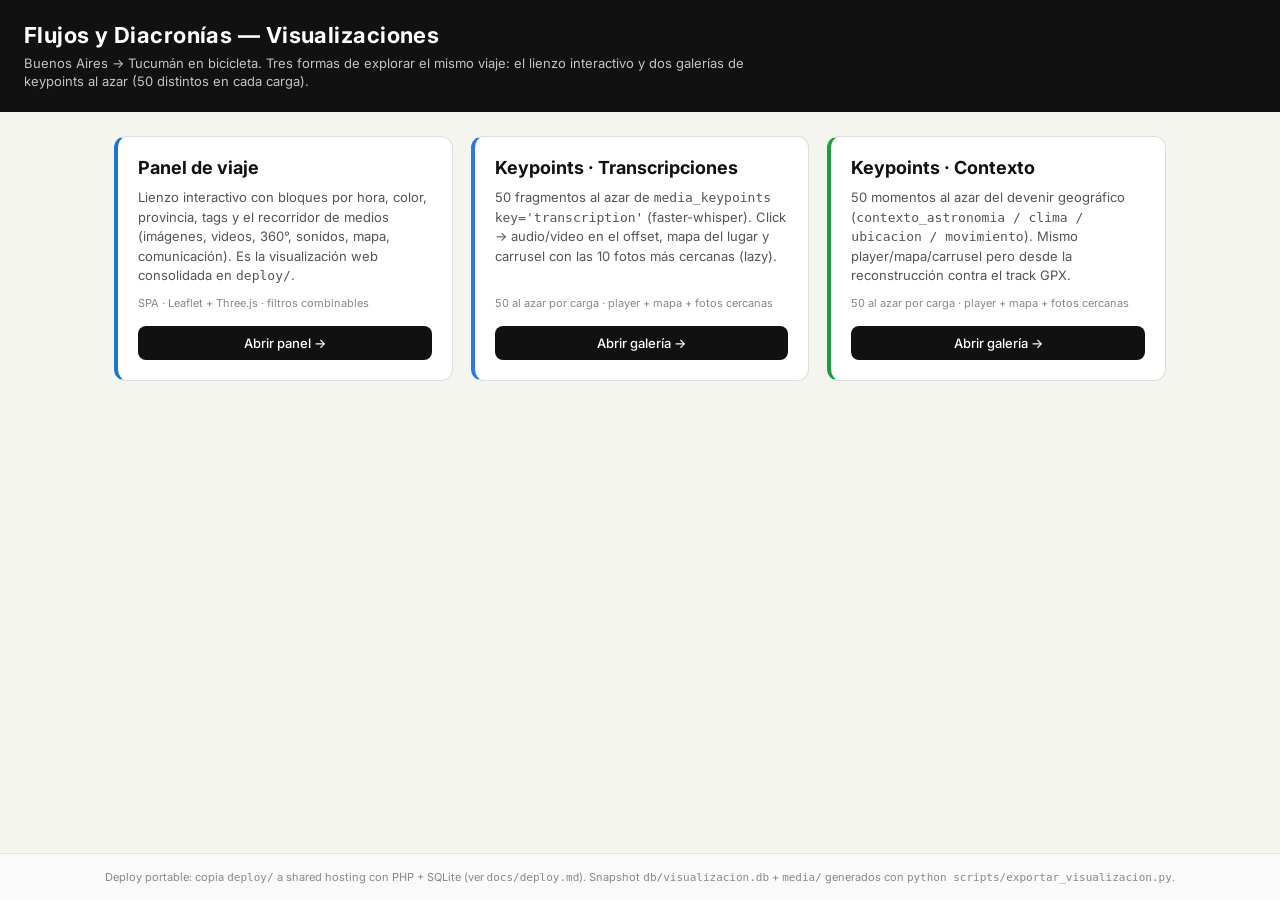
<file: deploy/index.html>
<!DOCTYPE html>
<html lang="es">
<head>
<meta charset="UTF-8">
<meta name="viewport" content="width=device-width, initial-scale=1.0">
<title>Flujos — Visualizaciones</title>
<link rel="preconnect" href="https://fonts.googleapis.com">
<link href="https://fonts.googleapis.com/css2?family=Inter:wght@300;400;500;600&display=swap" rel="stylesheet">
<style>
  *{box-sizing:border-box}
  body{margin:0;font-family:Inter,system-ui,sans-serif;background:#f5f5f0;color:#111;min-height:100vh;display:flex;flex-direction:column}
  header{padding:22px 24px;background:#111;color:#fff}
  header h1{margin:0;font-size:22px;letter-spacing:.02em}
  header p{margin:6px 0 0;opacity:.75;font-size:13px;max-width:720px;line-height:1.4}
  main{flex:1;display:flex;flex-wrap:wrap;gap:18px;padding:24px;max-width:1100px;margin:0 auto;width:100%;align-content:flex-start}
  .card{flex:1 1 300px;min-width:280px;background:#fff;border:1px solid #ddd;border-radius:12px;padding:20px;display:flex;flex-direction:column;gap:10px;transition:box-shadow .15s,border-color .15s}
  .card:hover{border-color:#111;box-shadow:0 8px 24px rgba(0,0,0,.08)}
  .card h2{margin:0;font-size:18px}
  .card p{margin:0;font-size:13px;color:#555;line-height:1.5;flex:1}
  .card .meta{font-size:11px;color:#888}
  .card a.btn{display:inline-block;margin-top:6px;background:#111;color:#fff;text-decoration:none;padding:9px 14px;border-radius:8px;font-size:13px;font-weight:500;text-align:center}
  .card a.btn:hover{background:#000}
  .card--panel{border-left:4px solid #1976d2}
  .card--transcripcion{border-left:4px solid #2a7ae2}
  .card--contexto{border-left:4px solid #1a9e3e}
  footer{padding:16px 24px;font-size:11px;color:#888;text-align:center;border-top:1px solid #e5e5e5;background:#fafafa}
  footer a{color:#555}
</style>
</head>
<body>
<header>
  <h1>Flujos y Diacronías — Visualizaciones</h1>
  <p>Buenos Aires → Tucumán en bicicleta. Tres formas de explorar el mismo viaje: el lienzo interactivo y dos galerías de keypoints al azar (50 distintos en cada carga).</p>
</header>
<main>
  <div class="card card--panel">
    <h2>Panel de viaje</h2>
    <p>Lienzo interactivo con bloques por hora, color, provincia, tags y el recorridor de medios (imágenes, videos, 360°, sonidos, mapa, comunicación). Es la visualización web consolidada en <code>deploy/</code>.</p>
    <div class="meta">SPA · Leaflet + Three.js · filtros combinables</div>
    <a class="btn" href="panel/">Abrir panel →</a>
  </div>
  <div class="card card--transcripcion">
    <h2>Keypoints · Transcripciones</h2>
    <p>50 fragmentos al azar de <code>media_keypoints key='transcription'</code> (faster-whisper). Click → audio/video en el offset, mapa del lugar y carrusel con las 10 fotos más cercanas (lazy).</p>
    <div class="meta">50 al azar por carga · player + mapa + fotos cercanas</div>
    <a class="btn" href="keypoints/transcripciones/">Abrir galería →</a>
  </div>
  <div class="card card--contexto">
    <h2>Keypoints · Contexto</h2>
    <p>50 momentos al azar del devenir geográfico (<code>contexto_astronomia / clima / ubicacion / movimiento</code>). Mismo player/mapa/carrusel pero desde la reconstrucción contra el track GPX.</p>
    <div class="meta">50 al azar por carga · player + mapa + fotos cercanas</div>
    <a class="btn" href="keypoints/contexto/">Abrir galería →</a>
  </div>
</main>
<footer>
  Deploy portable: copia <code>deploy/</code> a shared hosting con PHP + SQLite (ver <code>docs/deploy.md</code>). Snapshot <code>db/visualizacion.db</code> + <code>media/</code> generados con <code>python scripts/exportar_visualizacion.py</code>.
</footer>
</body>
</html>
</file>
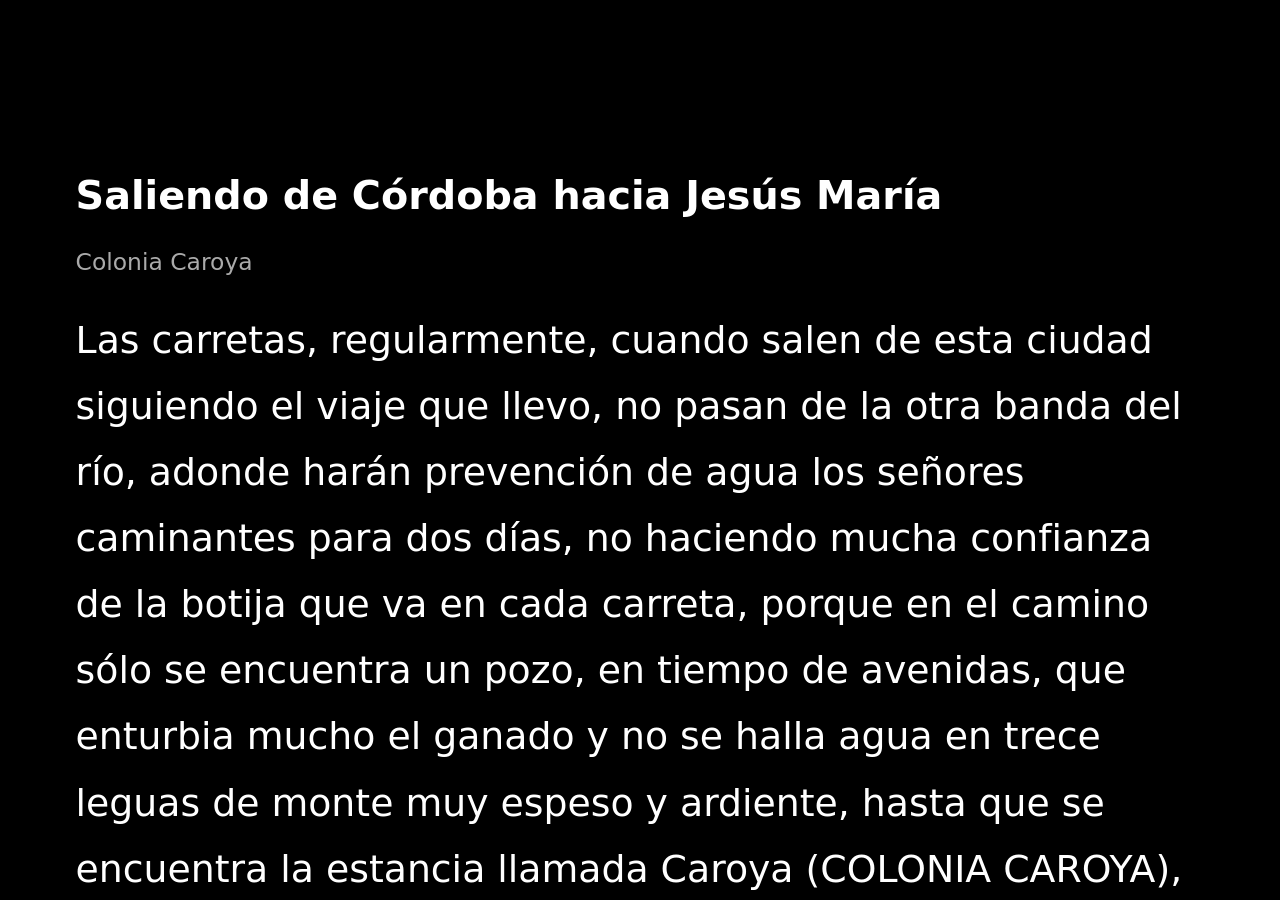
<file: td/textos_fluir.html>
<!DOCTYPE html>
<html lang="es">
<head>
<meta charset="UTF-8">
<meta name="viewport" content="width=device-width, initial-scale=1.0">
<title>Flujos · Textos (TD)</title>
<style>
  * { margin:0; padding:0; box-sizing:border-box; }
  :root {
    --escala: clamp(21px, calc(min(100vw, 100vh) * 0.042), 69px);
    --bg:#000; --fg:#fff; --fg-muted:#aaa;
  }
  html, body {
    width:100%; height:100%; overflow:hidden;
    background: var(--bg);
  }
  body {
    font-size: var(--escala);
    font-family: system-ui, -apple-system, BlinkMacSystemFont, 'Segoe UI', Roboto, 'Helvetica Neue', Arial, sans-serif;
    color: var(--fg);
    line-height: 1.7;
  }
  #textos {
    display:flex; flex-direction:column;
    justify-content:center;
    width:100%; height:100%;
    overflow:hidden;
    padding: 0 2em;
  }
  /* ⚠️ flex-shrink:0 es crítico para el autoscroll (ver comentario arriba) */
  .tarjeta {
    flex-shrink:0;
    width:100%;
    max-width:65ch;
    margin:0 auto;
    padding:18vh 0; /* aire arriba/abajo; forma parte del viaje del scroll */
  }
  .titulo {
    font-size:1.05em;
    font-weight:600;
    margin-bottom:.35em;
  }
  .meta {
    font-size:.62em;
    color:var(--fg-muted);
    margin-bottom:1em;
  }
  .cuerpo {
    line-height:1.75;
    white-space:pre-wrap;
  }
  .placeholder {
    text-align:center;
    color:var(--fg-muted);
  }
</style>
</head>
<body>
<div id="textos"></div>
<script>
var TEXTOS = [{"media_id": 816, "titulo": "Ruta 7 a la altura de Morón", "texto": "Como no había puestos de ayuda en la ruta cada uno echaba mano de lo que tenía para ayudar. En mi caso era una tía que vivía en Morón, “la tía ñata”, Amelia de los Ángeles Lebozo de Corradi. Parábamos en su casa, muy grande, con un gran parque, en la calle república oriental del Uruguay y Ntra. Sra. Del Buen Viaje; ¡parecía un centro de refugiados! Por lo menos la invadíamos cerca de 70 jóvenes. Como ella era muy proactiva en la parroquia de la catedral de Morón, se puso en contacto con varias comunidades parroquiales y conocidos a lo largo de la ruta 7, y éstas, a su vez, con los vecinos frentista de la ruta o cercanos a ella. Estos samaritanos dejaban pasar a las mujeres al baño y otras necesidades que iban surgiendo; hasta hubo un pastor de una iglesia Cristina Evangélica que en Merlo nos prestó sus instalaciones, dado que estaba cerca de la ruta. Hoy, que vivimos en una sociedad individualista, estas actitudes serían extrañas y yo diría casi impensables.\nDi Fazio, “La historia de la peregrinación a Luján: las anécdotas de los primeros años y cómo empezaron a marchar los jóvenes” (2024)", "hora": 12.0, "keypoint": 81.81818181818181, "municipio": "Moreno"}, {"media_id": 818, "titulo": "Llegando a Luján", "texto": "El general Beresford y los oficiales, que iban bien montados, llegaron a Luján a las 4 pm, otros a las 7, con el aspecto más lamentable a causa del polvo y la fatiga, y en lo tocante a mi fueron las 11 de la noche antes de que llegase, aunque la torre de la villa se veía y parecía cercana cinco horas antes. Todos teníamos alojamiento con los habitantes y fuimos bien tratados por todas las criaturas del pueblo exceptuando las pulgas, que demostraron gran parcialidad por la sangre inglesa y total falta de sentimiento por nuestros cuerpos cansados. La mañana siguiente examinamos este lugar que contiene más de doscientas casas, de las que no más de tres son de altos, y las calles, si merecen ese nombre, corren en ángulos rectos y son muy angostas. Las construcciones son de barro, pero la iglesia es hermosa, con una especia de cúpula y por fuera semejante a las capillas de nuestro país (...). Hay, además, un Cabildo que se convirtió en alojamiento del general Beresford y los oficiales que permanecieron con él.\nAlexander Gillespie, Buenos Aires y el interior (1818)", "hora": 12.0, "keypoint": 81.81818181818181, "municipio": "Luján"}, {"media_id": 819, "titulo": "Luján", "texto": "La primera peregrinación masiva a Luján tuvo lugar el 3 de diciembre de 1871. Fue convocada como desagravio por la injusta cautividad que el Papa Pío IX sufría en Roma y como agradecimiento por el cese del flagelo de la fiebre amarilla en Buenos Aires. Uno de los entusiastas peregrinos fue el joven padre Salvaire, quien apenas un par de meses antes había llegado a Argentina desde su Francia natal. En su libro Historia de Nuestra Señora de Luján nos cuenta la honda emoción que le provocó ver la cantidad de exvotos que había en el camarín y cómo supo leer en esas ofrendas la historia de amor entre la Virgen de Luján y el pueblo al que le dedicaría su vida. También nos transcribe una detallada crónica de ese día escrita por un “testigo ocular” (probablemente él mismo). Leamos unos breves fragmentos para hacernos una idea de lo que fueron esas primeras peregrinaciones: “Por la mañana de ese día memorable, un sol resplandeciente y un ambiente templado nos auguraron un día hermoso (...) El Directorio del ferrocarril del Oeste, con un tino y una discreción superior a todo encomio, había tenido a bien poner a disposición de los peregrinos de la Capital, un tren especial”.\nEnrique Ciro Bianchi, Las peregrinaciones a Luján en la historia (2022)", "hora": 12.0, "keypoint": 81.81818181818181, "municipio": "Luján"}, {"media_id": 820, "titulo": "Cruzando el río Luján", "texto": "(EN LA BASÍLICA DE LUJÁN) se guarda la venerada imagen, sobre la que se cuenta la siguiente tradición: llevaban de Buenos Aires a Chile, por el camino a través del país, dos imágenes en talla de la Virgen cuando, de pronto, el carro donde viajaba una de ellas empezó a encontrar obstáculos en el camino y al fin se rompió en las proximidades del río Luján. Este accidente fue considerado milagroso, creyéndose que la Virgen se rehusaba a cruzar la corriente. Entonces resolvieron erigir una iglesia en los márgenes del arroyo.  \nWilliam Mac Cann, Viaje a caballo por las provincias argentinas (1853)", "hora": 12.0, "keypoint": 81.81818181818181, "municipio": "Luján"}, {"media_id": 826, "titulo": "De Saladillo hacia Córdoba", "texto": "Cuando llegamos al primer río, llamado Saladillo, noté la acción del fuego sobre sus orillas en época remota. La sólida marga del cauce está mezclada con conchas calcinadas. Pasando Barrancas el viajero, seis leguas más adelante, llega a Fraile Muerto (BELL VILLE), donde comienza la subida. Las postas son regulares y la mirada se alivia de la penosa y negra uniformidad de las pampas. El follaje del monte alegra los ojos. La naturaleza aumenta en belleza a medida que continúa la ascención y se presenta un variado y rico espectáculo. Pronto cambia esta variada perspectiva en denso matorral que se mantiene casi todo el camino hasta Córdoba, salvo en la vecindad del río Tercero y de otros arroyos que lo interceptan. En el paso de Ferreira, cuando bajamos la cuesta, se nos previno de alguna dificultad y peligro con un grito en no ordinario tono de voz. Los muchachos gauchos sujetaron el momento y cuando bajamos la ventanilla para inquirir de dónde procedía el grito se introdujo en el carruaje la cabeza de un negro de dimensiones gigantescas y repugnante fealdad (...) El africano montaba una mula, completamente desnudo (...) Al principio fue difícil comprender lo que quería, tan furioso y ensordecedor era ruido que hacía, pero por fin comprendimos que, como el río que teníamos por delante era correntoso y estaba crecido, había venido a ofrecernos su ayuda para vadearlo. No obstante esto, sus gestos y vociferaciones parecían de maniático, y cuando arrimó el hombro a las ruedas su simple esfuerzo parecía más eficaz para hacerlas mover que el rebenque y el espolear de todos nuestros peones (...) Su fuerza y fama pueden juzgarse por su fama en la plaza de toros de Córdoba donde, según oímos después, frecuentemente cansaba a los toros más bravos saltándoles al lomo y quedando tan firmemente sentado que, siendo en vano todos los esfuerzos del animal furiosos para deshacerse de la carga, por in se desplomaba cansado debajo del hercúleo jinete.\nJoseph Andrews, Viaje de Buenos Aires a Potosí y Arica (1825)", "hora": 12.0, "keypoint": 81.81818181818181, "municipio": "Bell Ville"}, {"media_id": 834, "titulo": "Saliendo de Córdoba hacia Jesús María", "texto": "Las carretas, regularmente, cuando salen de esta ciudad siguiendo el viaje que llevo, no pasan de la otra banda del río, adonde harán prevención de agua los señores caminantes para dos días, no haciendo mucha confianza de la botija que va en cada carreta, porque en el camino sólo se encuentra un pozo, en tiempo de avenidas, que enturbia mucho el ganado y no se halla agua en trece leguas de monte muy espeso y ardiente, hasta que se encuentra la estancia llamada Caroya (COLONIA CAROYA), perteneciente al colegio de Monserrat de Córdoba, y entre ésta y Sinsacate está la Hacienda del Rey, nombrada Jesús María, que administra don Juan Jacinto de Figueroa.\nConcolorcorvo, El lazarillo de ciegos caminantes (1771)", "hora": 12.0, "keypoint": 81.81818181818181, "municipio": "Colonia Caroya"}, {"media_id": 849, "titulo": "Llegando a San Miguel de Tucumán", "texto": "A las nueve de la mañana del día siguiente continué rumbo a Tucumán adonde llegué bien entrada la noche (...) En un lugar del camino me sucedió una cosa curiosa: mientras paraba a inflar una goma, a unos mil metros de un pueblo, apareció un linyera debajo de una alcantarilla cercana y naturalmente iniciamos una conversación. Este hombre venía de la cosecha de algodón en el Chaco y pensaba, luego de vagar un poco dirigirse a San Juan, a la vendimia. Enterado de mi plan de recorrer unas cuantas provincias y luego de saber que mi hazaña era puramente deportiva, se agarró la cabeza con aire desesperado: ‘Mama mía ¿toda esa fuerza se gasta inútilmente usted?’.\nErnesto \"Che\" Guevara, Diario de un viaje en bicimoto por las provincias argentinas (el texto, escrito en 1950, fue publicado por Ernesto Guevara Lynch en el libro Mi hijo El Che)", "hora": 12.0, "keypoint": 81.81818181818181, "municipio": "San Andrés"}];
(function(){
  var cont = document.getElementById('textos');
  var actual = -1;
  var animId = null;
  var ROTACION_SEG = 30; /* duración de CADA texto en pantalla, en ambos modos */

  /* ── Escaping HTML ────────────────────────────────────────── */
  /* AMP se construye por código para que la plantilla sobreviva cualquier
     procesamiento de entidades: los reemplazos son '&amp;', '&lt;', '&gt;'. */
  var AMP = String.fromCharCode(38);
  function escHtml(s){
    return s.replace(/&/g, AMP+'amp;').replace(/</g, AMP+'lt;').replace(/>/g, AMP+'gt;');
  }

  /* ── Construir tarjeta ────────────────────────────────────── */
  function construirCard(tx){
    var h = '';
    if (tx.titulo){
      h += '<div class="titulo">' + escHtml(tx.titulo) + '</div>';
    }
    if (tx.municipio){
      h += '<div class="meta">' + escHtml(tx.municipio) + '</div>';
    }
    h += '<div class="cuerpo">' + escHtml(tx.texto || '') + '</div>';
    return '<div class="tarjeta">' + h + '</div>';
  }

  /* ── Auto-scroll: UN solo descenso por slot (texto se lee una vez) ──────── */
  var PAUSA_INICIAL_MS = 5000;   /* quieto arriba: se ve el comienzo del texto */
  var FASE_SCROLL_MS   = 23000;  /* descenso continuo hasta el final */
  var PAUSA_FINAL_MS   = 2000;   /* quieto al final: se termina de leer */
  var SLOT_MS          = PAUSA_INICIAL_MS + FASE_SCROLL_MS + PAUSA_FINAL_MS;

  function cancelarAnim(){
    if (animId){ cancelAnimationFrame(animId); animId = null; }
  }

  /* Reloj base del slot (definido tras conReloj, abajo). El descenso se ancla
     al OFFSET dentro del slot actual ((Date.now()-relojSlot) % SLOT_MS), el
     mismo reloj que usa indiceActual para elegir el texto: así ocupa
     exactamente el slot y ocurre una sola vez. relojSlot = t0 si ?t0, o la
     carga de la página en preview. */
  var relojSlot = null;

  function iniciarScroll(tarjeta){
    cancelarAnim();
    cont.style.justifyContent = 'center';
    tarjeta.style.transform = '';

    /* Medir: tarjeta (incluye el aire de su padding vertical) vs contenedor */
    var altT = tarjeta.offsetHeight;
    var altC = cont.clientHeight;
    if (altT <= altC) return; /* cabe: centrado, sin scroll */

    /* El texto se lee UNA sola vez en su slot: pausa arriba (5 s), descenso
       continuo (23 s) hasta el final, pausa al final (2 s). El aire del
       padding forma parte del recorrido: al inicio se ve el aire superior, al
       final el inferior. No hay vuelta al comienzo: al terminar el slot la
       rotación reemplaza el texto. */
    var recorrido = altT - altC;

    cont.style.justifyContent = 'flex-start';
    tarjeta.style.transition = 'none';

    function suave(p){ /* easeInOutSine: arranca y frena suave */
      return (1 - Math.cos(Math.PI * p)) / 2;
    }
    function tick(){
      var t = ((Date.now() - relojSlot) % SLOT_MS + SLOT_MS) % SLOT_MS;
      var y;
      if (t < PAUSA_INICIAL_MS){
        y = 0;                                          /* aire arriba visible */
      } else if (t < PAUSA_INICIAL_MS + FASE_SCROLL_MS){
        y = -recorrido * suave((t - PAUSA_INICIAL_MS) / FASE_SCROLL_MS);
      } else {
        y = -recorrido;                                 /* aire abajo visible */
        cancelarAnim();                                 /* slot completo: fin */
        return;
      }
      tarjeta.style.transform = 'translateY(' + y + 'px)';
      animId = requestAnimationFrame(tick);
    }
    animId = requestAnimationFrame(tick);
  }

  /* ── Rotación ─────────────────────────────────────────────── */
  var params  = new URLSearchParams(location.search);
  var t0      = parseFloat(params.get('t0'));
  var loopSecs = parseFloat(params.get('loop_secs'));
  var conReloj = isFinite(t0) && isFinite(loopSecs) && loopSecs > 0;
  relojSlot = conReloj ? t0 : Date.now();

  function indiceActual(){
    if (TEXTOS.length === 0) return -1;
    if (conReloj){
      /* Rotación fija: cada texto dura ROTACION_SEG segundos, arrancando
         alineado al inicio del loop (t0) e independiente de loop_secs. */
      var t = Math.max(0, (Date.now() - t0) / 1000);
      return Math.floor(t / ROTACION_SEG) % TEXTOS.length;
    }
    /* Preview (sin ?t0): mismo paso de 30 s, anclado a la carga de página */
    return Math.floor(Date.now() / 1000 / ROTACION_SEG) % TEXTOS.length;
  }

  function pintar(){
    var idx = indiceActual();
    if (idx === actual) return;
    actual = idx;
    cancelarAnim();
    if (idx < 0 || TEXTOS.length === 0){
      cont.innerHTML = '<div class="placeholder">\u2014</div>';
      return;
    }
    cont.innerHTML = construirCard(TEXTOS[idx]);
    var tarjeta = cont.querySelector('.tarjeta');
    if (!tarjeta) return;
    requestAnimationFrame(function(){ iniciarScroll(tarjeta); });
  }

  setInterval(pintar, 250);
  pintar();

  /* Re-medir en resize */
  var resizeTimer;
  window.addEventListener('resize', function(){
    clearTimeout(resizeTimer);
    resizeTimer = setTimeout(function(){ actual = -1; pintar(); }, 200);
  });
})();
</script>
</body>
</html>
</file>
